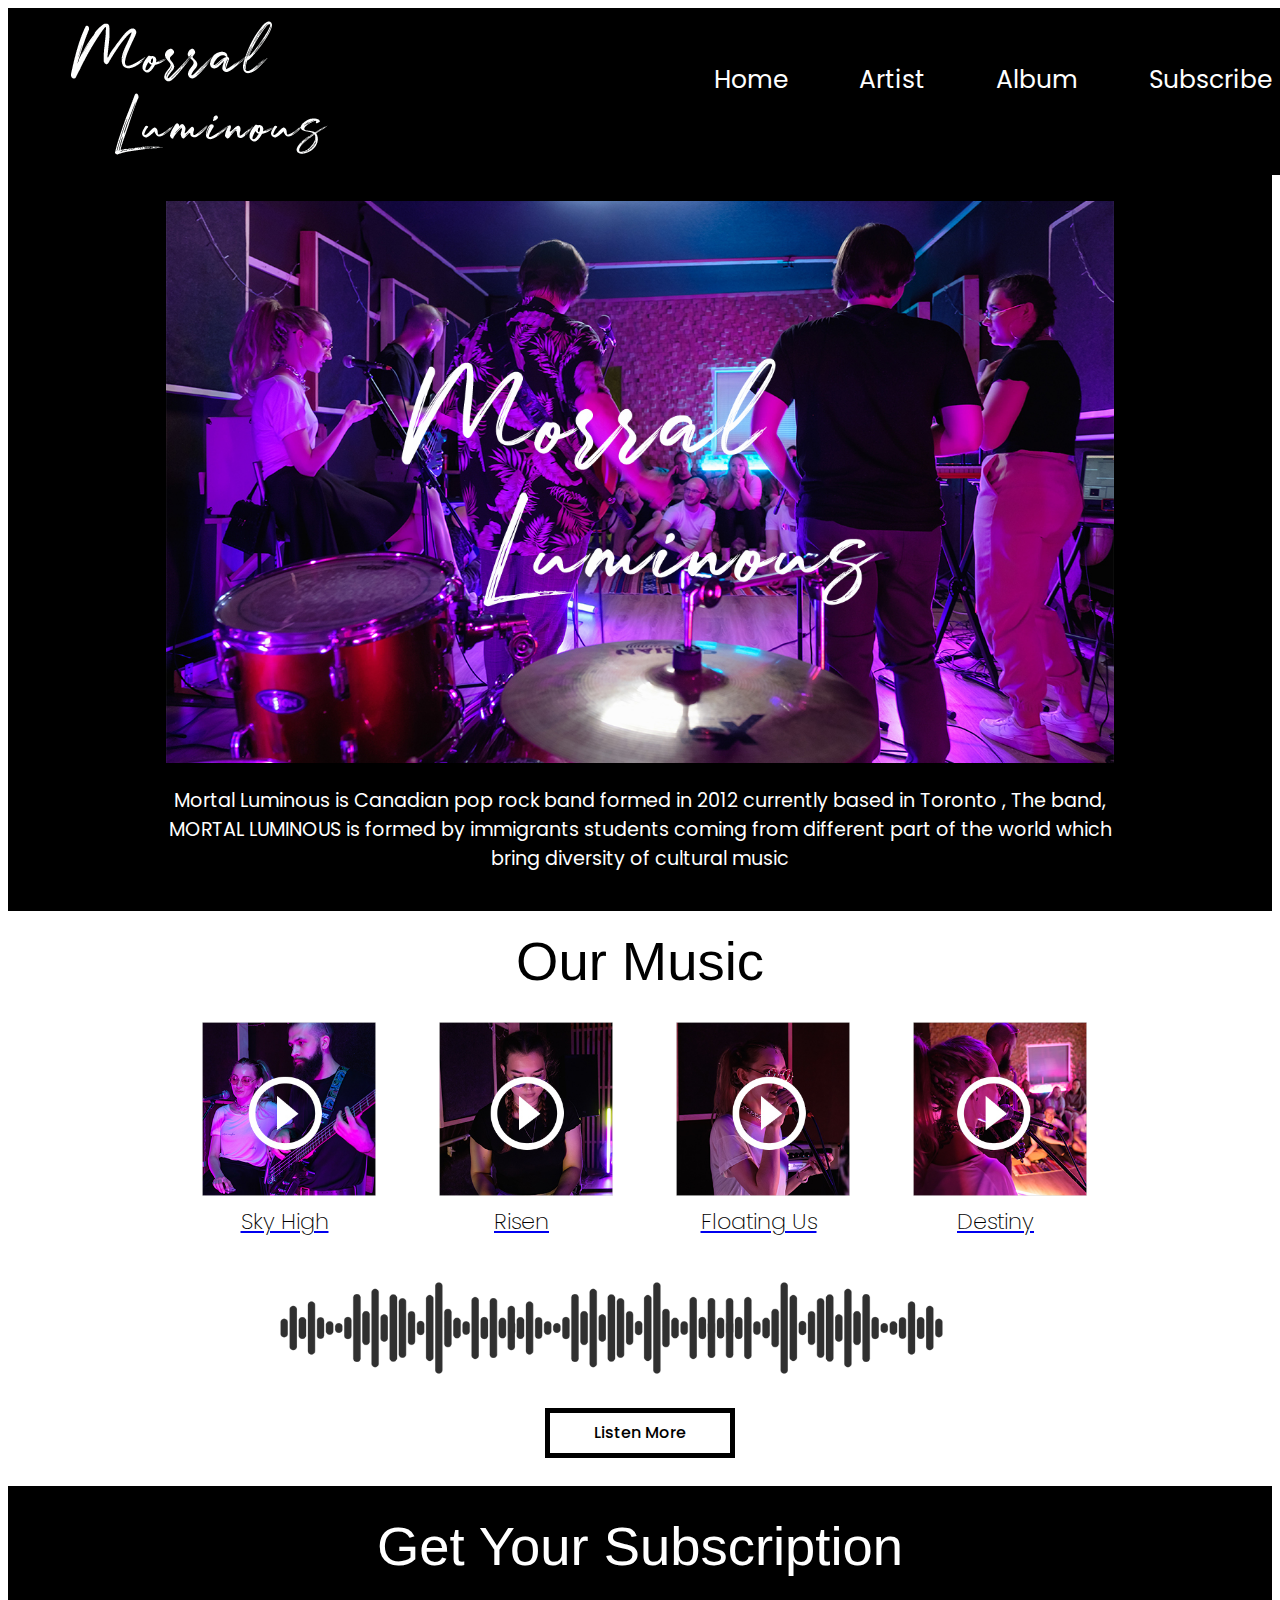
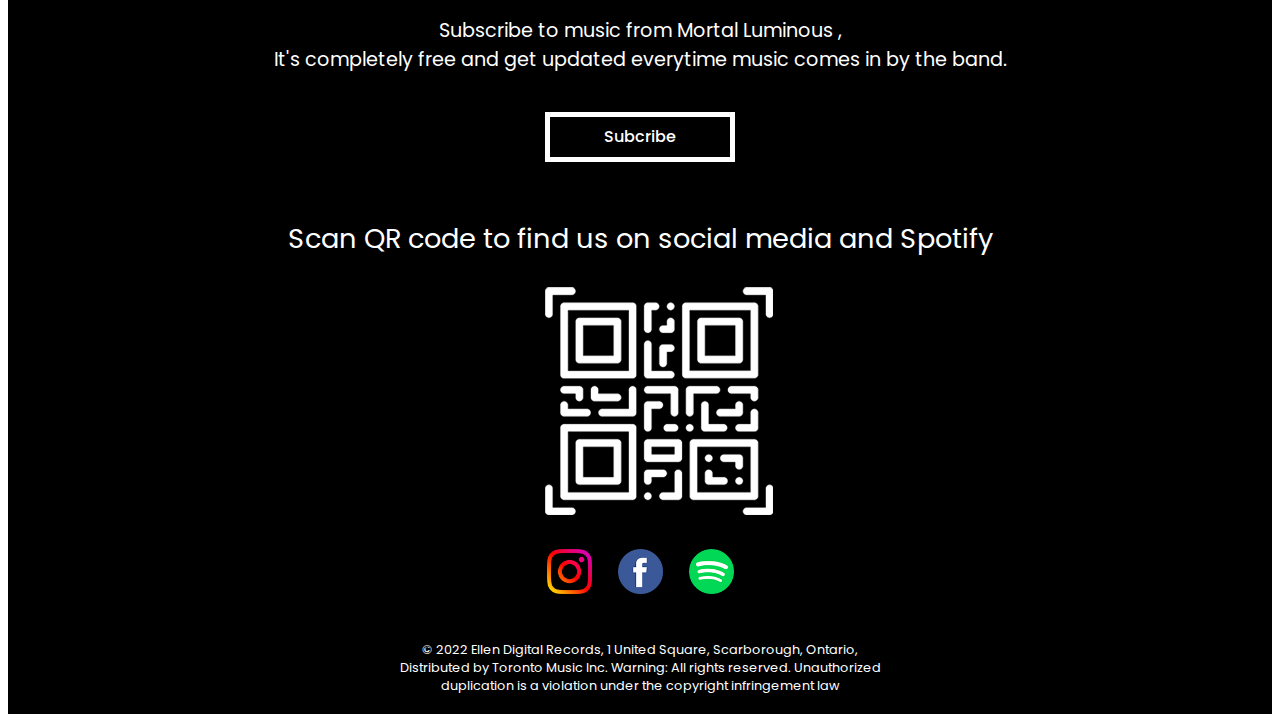
<file: Yadvendra_singh_Website_Code/index.html>
<!DOCTYPE html>
<html lang="En">
    <head>
        <title>Mortal Luminous</title>
        <meta charset="UTF-8">
        <meta name="viewport" content="width=device-width, initial-scale=1.0">
        <meta name="author" content="Yadvendra">
        <meta name="keywords" content="HTML, CSS">
        <meta name="description" content="Biography Page">
        <link rel="stylesheet" href="CSS/style.css">
        <link rel="preconnect" href="https://fonts.googleapis.com">
        <link rel="preconnect" href="https://fonts.gstatic.com" crossorigin>
        <link href="https://fonts.googleapis.com/css2?family=Poppins:wght@500&display=swap" rel="stylesheet">
        <link href="http://fonts.cdnfonts.com/css/julietta-messie" rel="stylesheet">
    </head>
    <body>
        <header class="header">
          <section class="mainlogo">
              <img src="Logo_Icons/Logo.png" alt="Music Band Logo">
          </section>
          <section class="menu">
            <a href="index.html">Home</a>
            <a href="artist.html">Artist</a>
            <a href="album.html">Album</a>
            <a href="subscribe.html">Subscribe</a>
          </section>
        </header>

        <main class="maincontent">
            <section class="mainbanner">
            <img src="Image/Banner.jpg" alt="Homepage Banner background image of band with their name" class="bannerimg">
            <p class="para">Mortal Luminous is Canadian pop rock band formed in 2012 currently based in Toronto , The band,<br>
                MORTAL LUMINOUS is formed by immigrants students coming from different part of the world which<br>
                bring diversity of cultural music</p>
            </section>
            <!--Banner Ends Here and Our Music Code starts from here-->
        <section class="Ourmusicarea">
            <section class="Ourmusicsection">
                <h1 class="ourmusciheading">Our Music</h1>
                <section class="albumimg">
                    <section class="albumoutersec">
                        <a href="album.html">
                            <img src="Image/Album1.jpg" alt="Band Album to play 1" class="albuminnersec">
                            <h2 class="musciname">Sky High</h2>
                        </a>
                    </section>
                    
                    <section class="albumoutersec">
                        <a href="album.html">
                          <img src="Image/Album2.jpg" alt="Band Album to play 2" class="albuminnersec">
                          <h2 class="musciname">Risen</h2>
                        </a>
                    </section>

                    <section class="albumoutersec">
                        <a href="album.html">
                           <img src="Image/Album3.jpg" alt="Band Album to play 3" class="albuminnersec">
                           <h2 class="musciname">Floating Us</h2>
                        </a>
                    </section>

                    <section class="albumoutersec">
                        <a href="album.html">
                          <img src="Image/Album4.jpg" alt="Band Album to play 4" class="albuminnersec">
                         <h2 class="musciname">Destiny</h2>
                        </a>
                    </section>

                </section>

                <section>
                    <img src="Image/musicwave.png" alt="Music Wave Image" class="musciwave">
                </section>
                <a href="album.html"><button type="button" class="listenmusicbutton">Listen More</button></a>
            </section>
        </section>
        <!--Our Music Code ends here and footer starts here-->
        <footer>
            <section class="footer">
                <section class="footerwidth">
                    <h1 class="footerheading">Get  Your Subscription</h1>
                    <p class="para">Subscribe to music from Mortal Luminous ,<br>
                        It's completely free and get updated everytime music comes in by the band.
                    </p>
                    
                    <a href="subscribe.html"><button type="button" class="subscribebutton">Subcribe</button></a>

                    <p class="para1">Scan QR code to find us on social media and Spotify</p>

                    <img src="Image/qr-code.png" alt="Qr Code to Scan for information" class="qrcode">

                    <section class="iconsection">
                        <a href="#"><img src="Logo_Icons/instagram.png" alt="instagram icon" class="mediaicon"></a>
                        <a href="#"><img src="Logo_Icons/facebook.png" alt="facebook icon" class="mediaicon"></a>
                        <a href="#"><img src="Logo_Icons/Spotify-Logo.png" alt="spotify icon" class="mediaicon"></a>

                    </section>

                    <p class="para2">© 2022 Ellen Digital Records, 1 United Square, Scarborough, Ontario,<br>
                        Distributed by Toronto Music Inc. Warning: All rights reserved. Unauthorized<br>
                        duplication is a violation under the copyright infringement law
                    </p>

                </section>
            </section>
        </footer>
        </main>
    </body>
    </html>
</file>
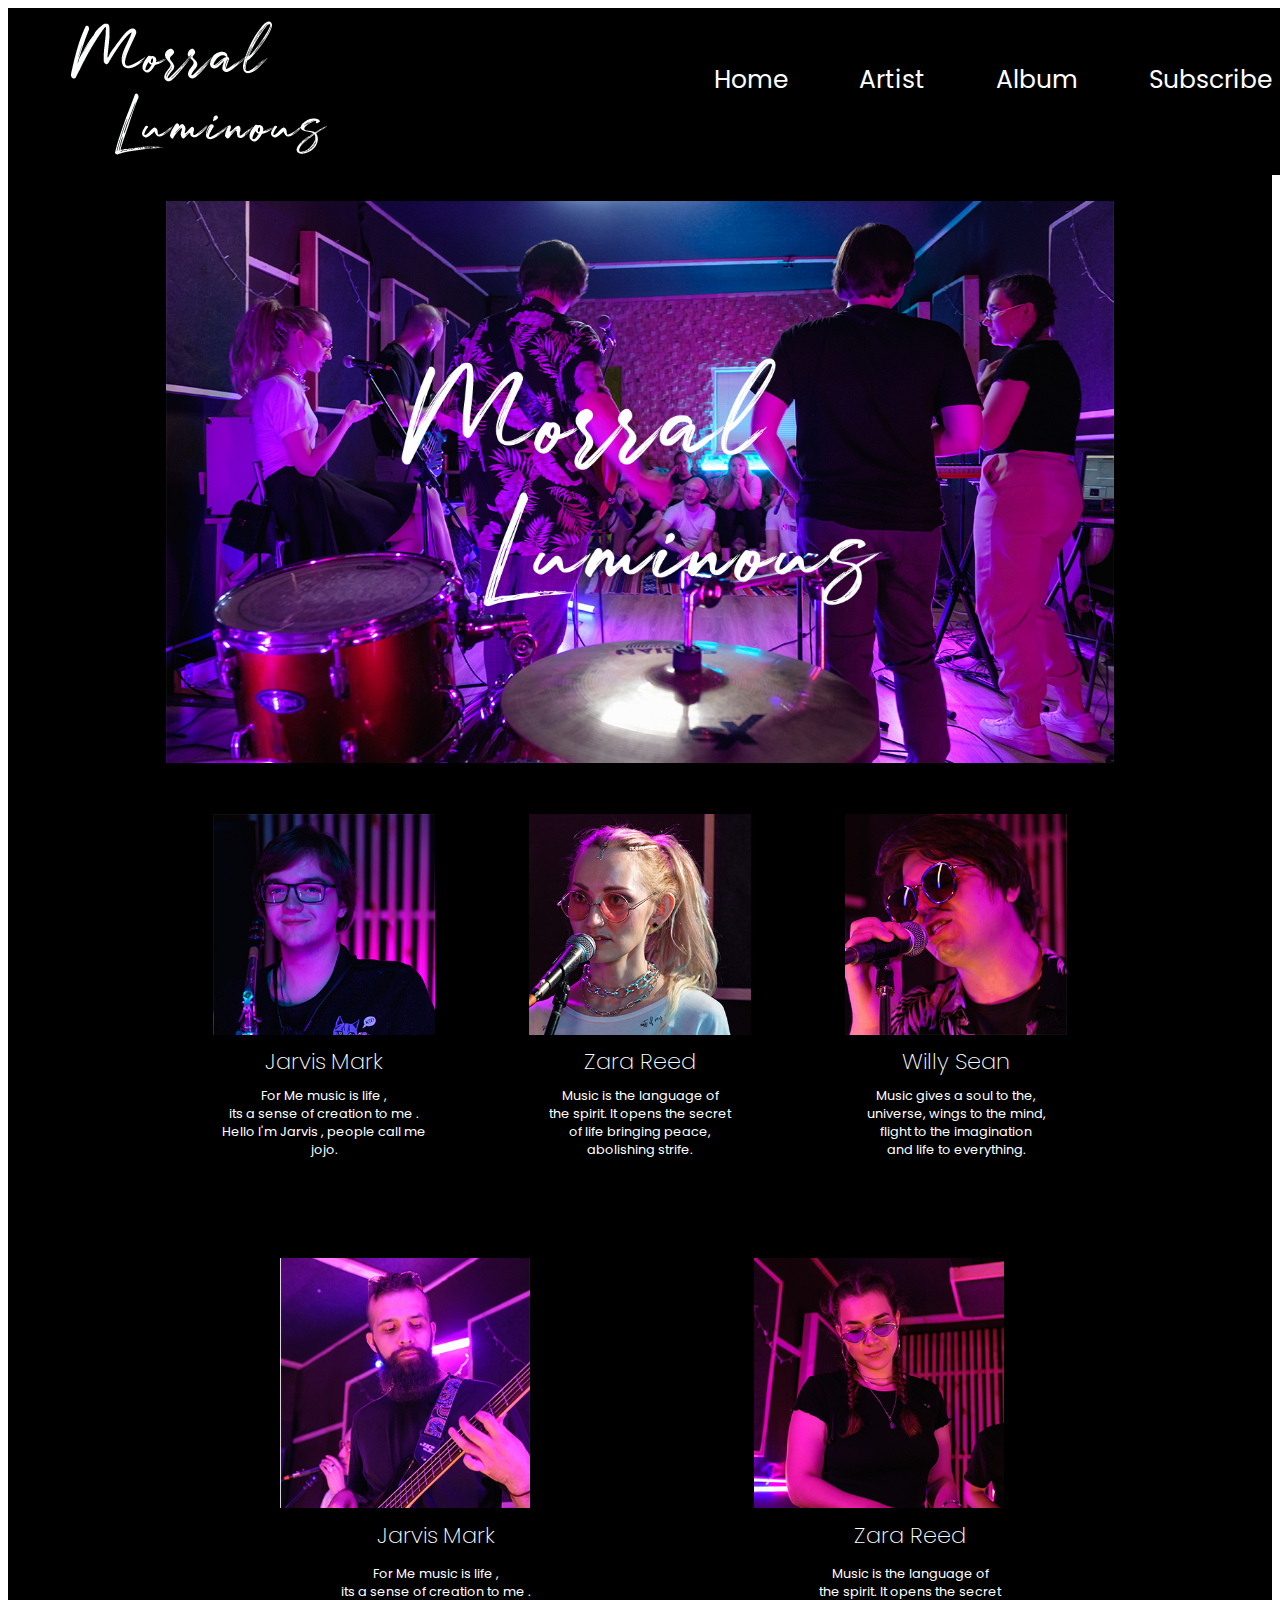
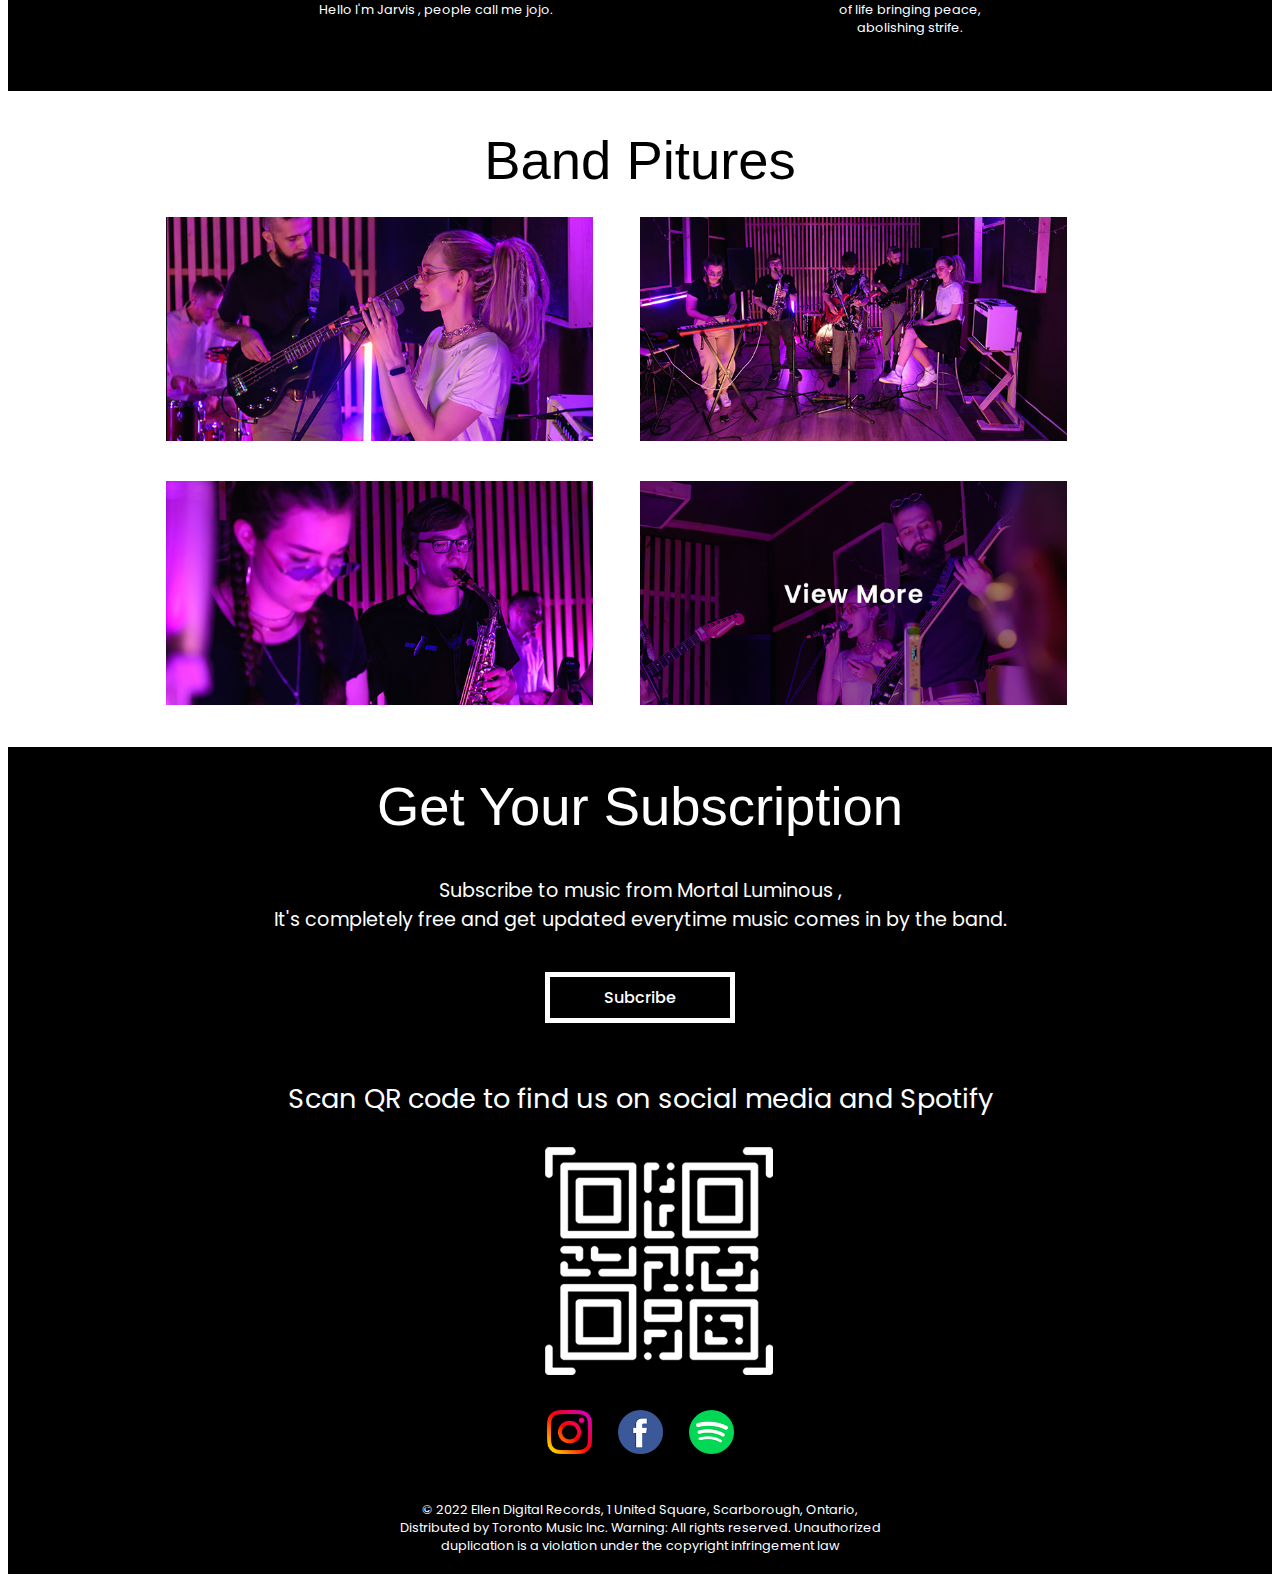
<file: Yadvendra_singh_Website_Code/artist.html>
<!DOCTYPE html>
<html lang="En">
    <head>
        <title>Mortal Luminous</title>
        <meta charset="UTF-8">
        <meta name="viewport" content="width=device-width, initial-scale=1.0">
        <meta name="author" content="Yadvendra">
        <meta name="keywords" content="HTML, CSS">
        <meta name="description" content="Biography Page">
        <link rel="stylesheet" href="CSS/style.css">
        <link rel="preconnect" href="https://fonts.googleapis.com">
        <link rel="preconnect" href="https://fonts.gstatic.com" crossorigin>
        <link href="https://fonts.googleapis.com/css2?family=Poppins:wght@500&display=swap" rel="stylesheet">
        <link href="http://fonts.cdnfonts.com/css/julietta-messie" rel="stylesheet">
    </head>
    <body>
        <header class="header">
          <section class="mainlogo">
              <img src="Logo_Icons/Logo.png" alt="Music Band Logo">
          </section>
          <section class="menu">
            <a href="index.html">Home</a>
            <a href="artist.html">Artist</a>
            <a href="album.html">Album</a>
            <a href="subscribe.html">Subscribe</a>
          </section>
        </header>

        <main class="maincontent">
            <section class="mainbanner">
            <img src="Image/Banner.jpg" alt="Homepage Banner background image of band with their name" class="bannerimg">
            
            <!--Banner Ends Here and Artist Code starts from here-->
            <secction class="artistdetails">
                <section class="artistsec1">
                    <img src="Image/1.jpg" alt="Artist Image" class="artistimg">
                    <h2 class="artistname">Jarvis Mark</h2>
                    <p class="artistpara">For Me music is life ,<br>
                        its a sense of creation to me .<br>
                        Hello I'm Jarvis , people call me jojo.</p>
                </section>

                <section class="artistsec1">
                    <img src="Image/2.jpg" alt="Artist Image" class="artistimg">
                    <h2 class="artistname">Zara Reed</h2>
                    <p class="artistpara">Music is the language of<br>
                        the spirit. It opens the secret<br>
                        of life bringing peace,<br>
                        abolishing strife.</p>
                </section>

                <section class="artistsec1">
                    <img src="Image/3.jpg" alt="Artist Image" class="artistimg">
                    <h2 class="artistname">Willy Sean</h2>
                    <p class="artistpara">Music gives a soul to the,<br>
                        universe, wings to the mind,<br>
                        flight to the imagination<br>
                        and life to everything.</p>
                </section>
            </secction>


            <section class="artistdetails">
                <section class="artistsec2">
                    <img src="Image/4.jpg" alt="Artist Image" class="artistimg4">
                    <h2 class="artistname">Jarvis Mark</h2>
                    <p class="artistpara">For Me music is life ,<br>
                        its a sense of creation to me .<br>
                        Hello I'm Jarvis , people call me jojo.</p>
                </section>

                <section class="artistsec2">
                    <img src="Image/5.jpg" alt="Artist Image" class="artistimg4">
                    <h2 class="artistname">Zara Reed</h2>
                    <p class="artistpara">Music is the language of<br>
                        the spirit. It opens the secret<br>
                        of life bringing peace,<br>
                        abolishing strife.</p>
                </section>
            </section>
        </section>

        <!--Artist ends here and footer starts here-->
        <!--Band Pitures-->
        <section class="merchandisesection">
            <h1 class="Merchandiseheading">Band Pitures</h1>
                <section class="mainbanner1">
                    <section class="newsletterimg">
                    <img src="Image/Bandpic1.jpg" alt="Newsletter Image" class="newslettersec1">
                    </section>

                    <section class="newsletterimg">
                    <img src="Image/Bandpic2.jpg" alt="Newsletter Image" class="newslettersec1">
                    </section>

                </section><br><br>

                <section class="mainbanner1">
                    <section class="newsletterimg">
                    <img src="Image/Bandpic3.jpg" alt="Newsletter Image" class="newslettersec1">
                    </section>

                    <section class="newsletterimg viewmoremerchandise">
                    <img src="Image/Bandpic4.jpg" alt="Newsletter Image" class="newslettersec1">
                    </section>

                </section>
            </section>
            <!--Band Pitures-->


        <footer>
            <section class="footer">
                <section class="footerwidth">
                    <h1 class="footerheading">Get  Your Subscription</h1>
                    <p class="para">Subscribe to music from Mortal Luminous ,<br>
                        It's completely free and get updated everytime music comes in by the band.
                    </p>
                    
                    <a href="subscribe.html"><button type="button" class="subscribebutton">Subcribe</button></a>

                    <p class="para1">Scan QR code to find us on social media and Spotify</p>

                    <img src="Image/qr-code.png" alt="Qr Code to Scan for information" class="qrcode">

                    <section class="iconsection">
                        <a href="#"><img src="Logo_Icons/instagram.png" alt="instagram icon" class="mediaicon"></a>
                        <a href="#"><img src="Logo_Icons/facebook.png" alt="facebook icon" class="mediaicon"></a>
                        <a href="#"><img src="Logo_Icons/Spotify-Logo.png" alt="spotify icon" class="mediaicon"></a>

                    </section>

                    <p class="para2">© 2022 Ellen Digital Records, 1 United Square, Scarborough, Ontario,<br>
                        Distributed by Toronto Music Inc. Warning: All rights reserved. Unauthorized<br>
                        duplication is a violation under the copyright infringement law
                    </p>

                </section>
            </section>
        </footer>
        </main>
    </body>
    </html>
</file>
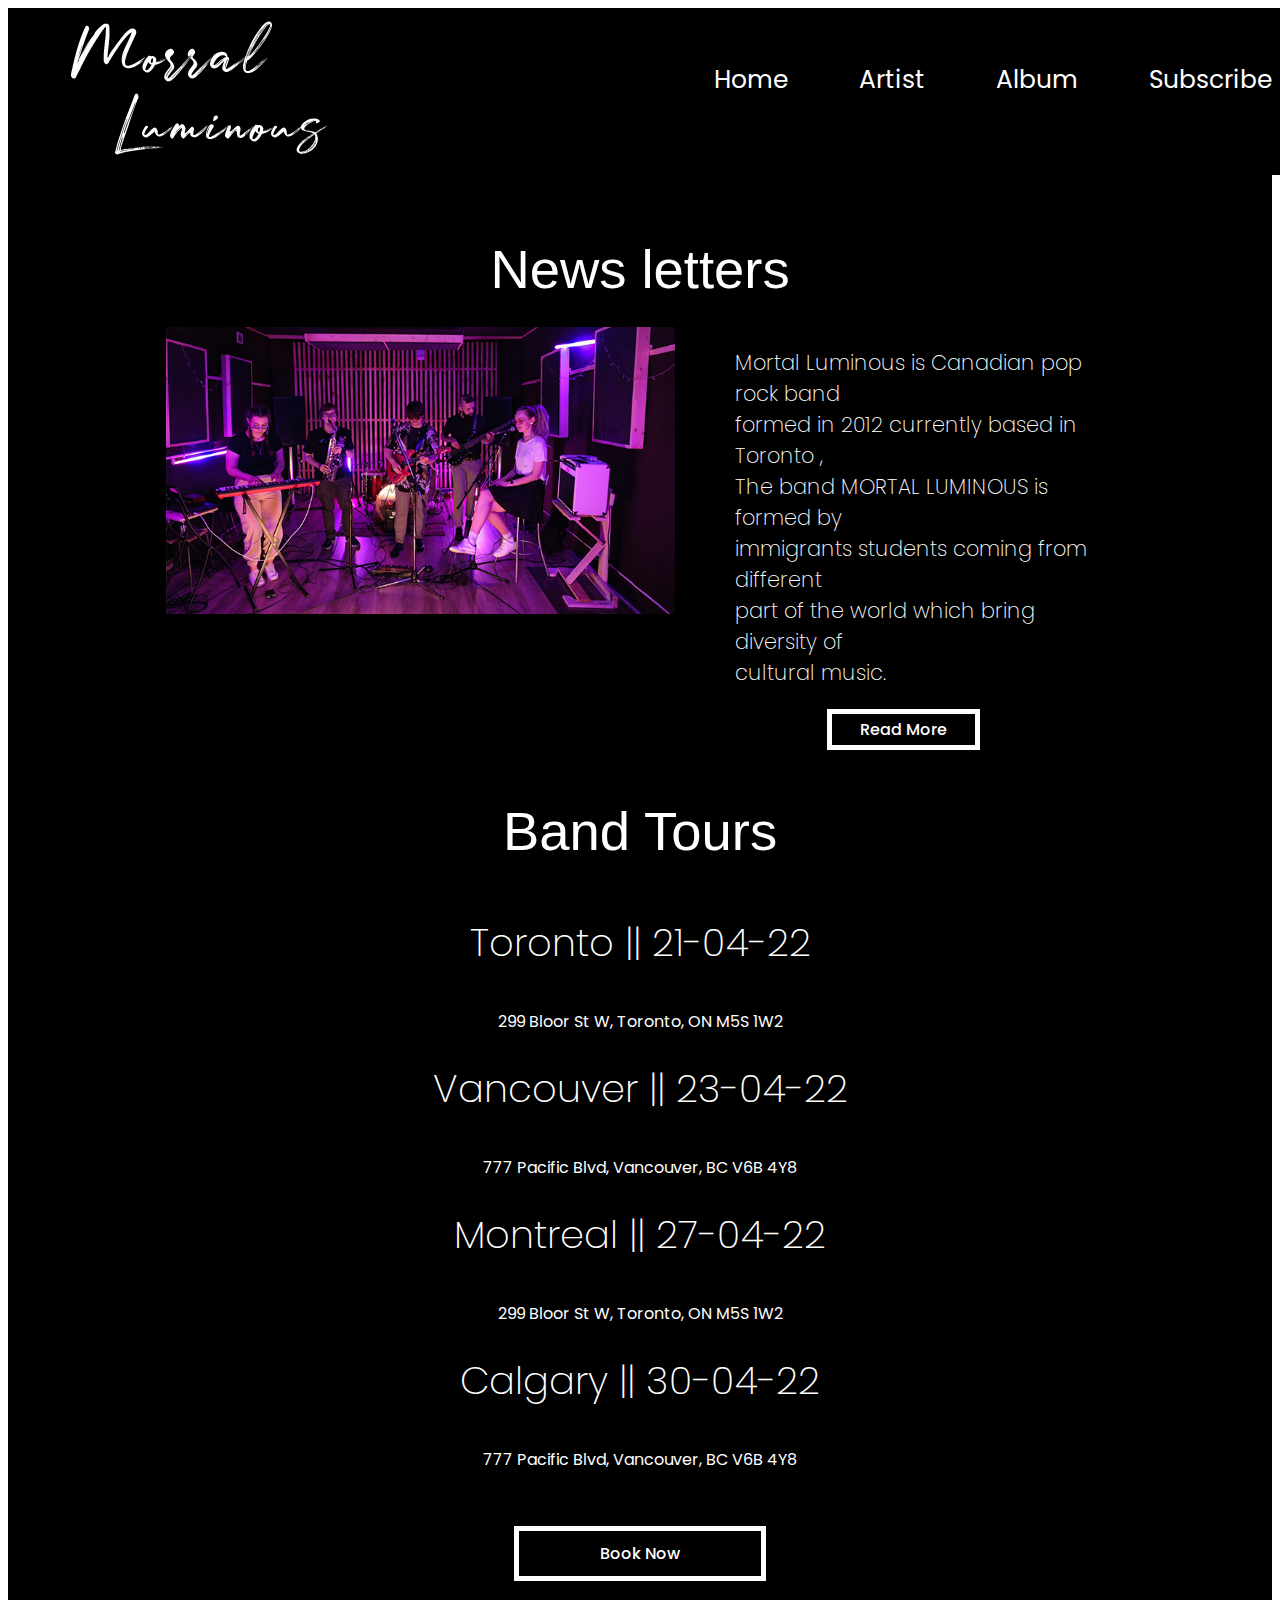
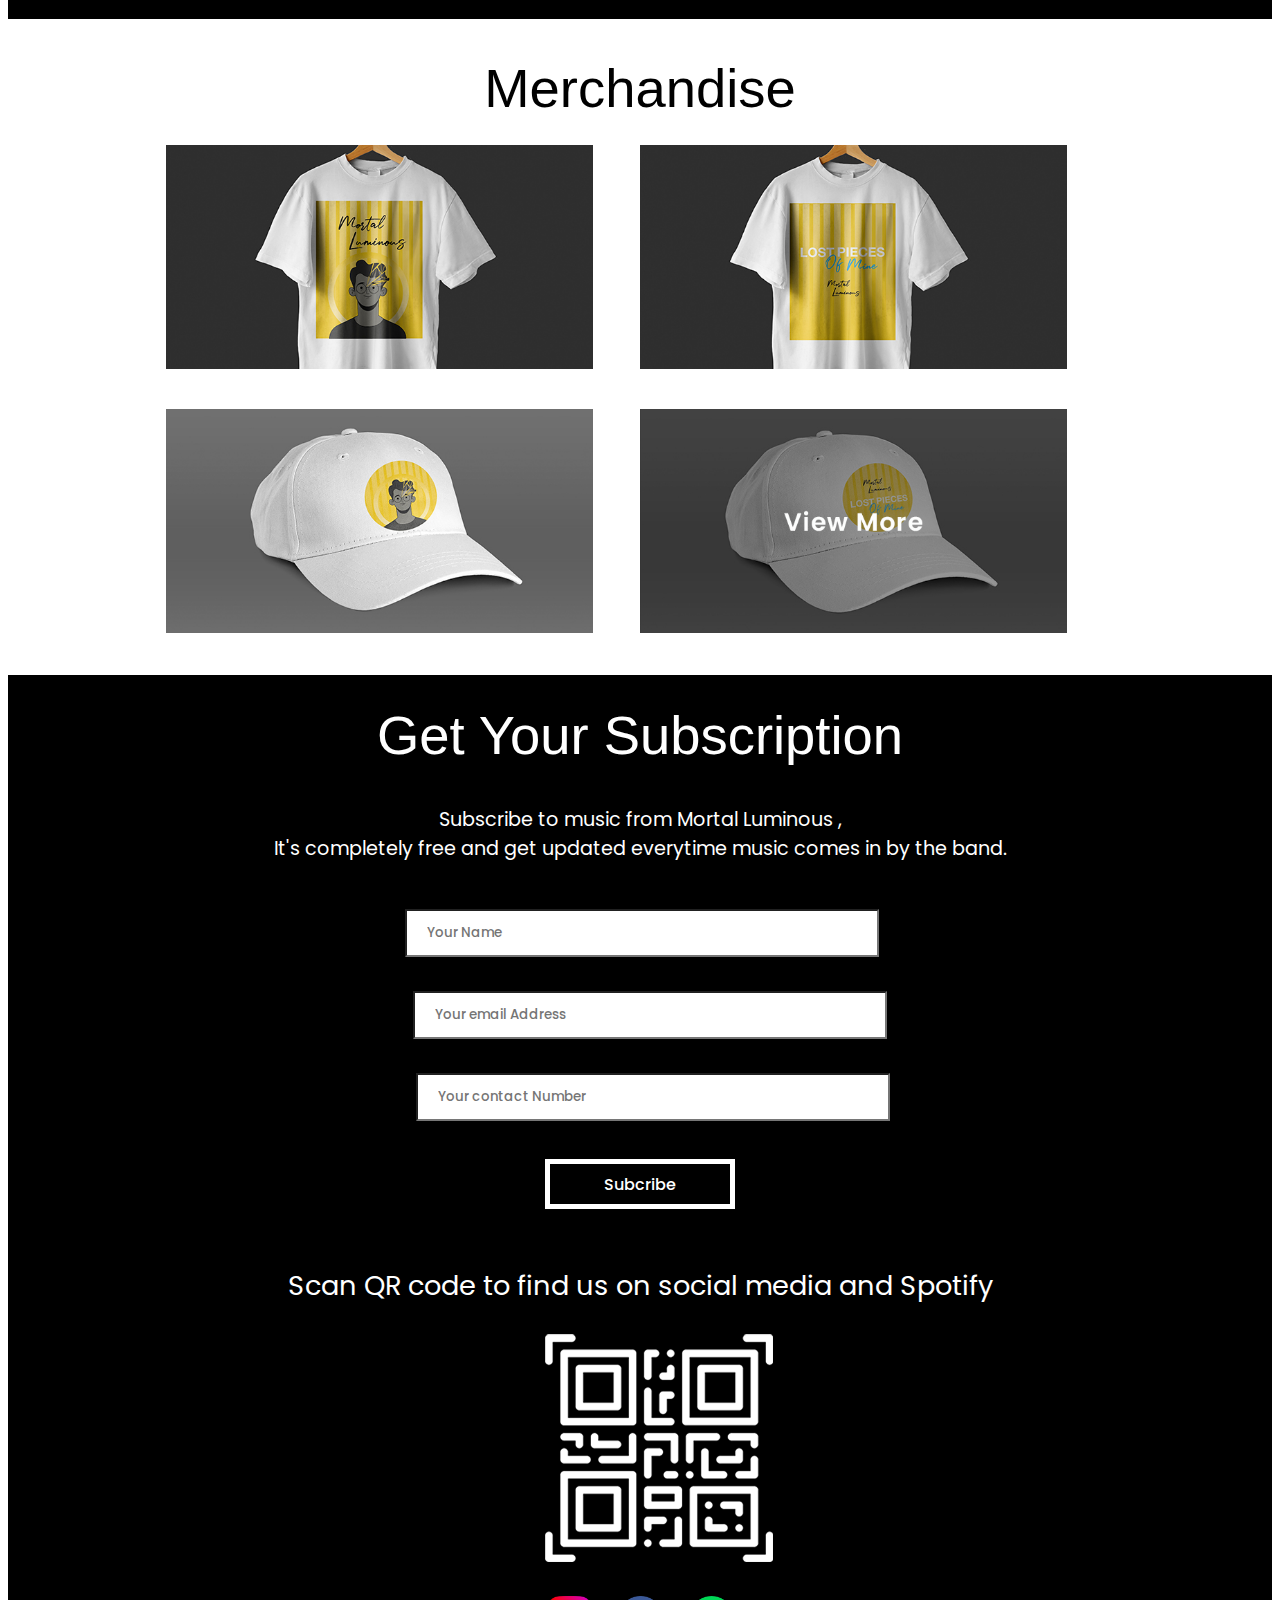
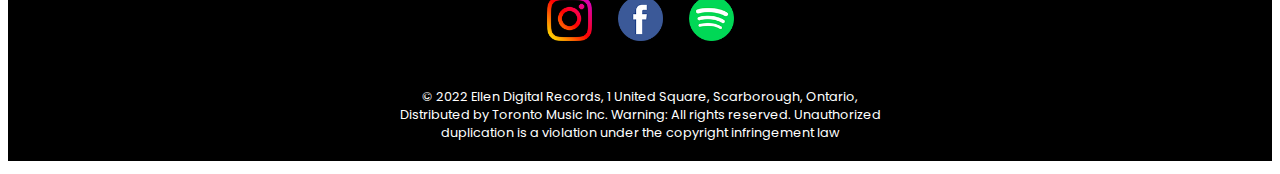
<file: Yadvendra_singh_Website_Code/subscribe.html>
<!DOCTYPE html>
<html lang="En">
    <head>
        <title>Mortal Luminous</title>
        <meta charset="UTF-8">
        <meta name="viewport" content="width=device-width, initial-scale=1.0">
        <meta name="author" content="Yadvendra">
        <meta name="keywords" content="HTML, CSS">
        <meta name="description" content="Biography Page">
        <link rel="stylesheet" href="CSS/style.css">
        <link rel="preconnect" href="https://fonts.googleapis.com">
        <link rel="preconnect" href="https://fonts.gstatic.com" crossorigin>
        <link href="https://fonts.googleapis.com/css2?family=Poppins:wght@500&display=swap" rel="stylesheet">
        <link href="http://fonts.cdnfonts.com/css/julietta-messie" rel="stylesheet">
    </head>
    <body>
        <header class="header">
          <section class="mainlogo">
              <img src="Logo_Icons/Logo.png" alt="Music Band Logo">
          </section>
          <section class="menu">
            <a href="index.html">Home</a>
            <a href="artist.html">Artist</a>
            <a href="album.html">Album</a>
            <a href="subscribe.html">Subscribe</a>
          </section>
        </header>

        <main class="maincontent">
            <h1 class="footerheading">News letters</h1>
            <section class="mainbanner1">
                <section class="newsletterimg">
                    <img src="Image/newsletter.jpg" alt="Newsletter Image" class="newslettersec1">
                </section>
                <section class="newlettertext">
                    <p class="newsletterpara">Mortal Luminous is Canadian pop rock band<br>
                        formed in 2012 currently based in Toronto ,<br>
                        The band MORTAL LUMINOUS is formed by<br>
                        immigrants students coming from different<br>
                        part of the world which bring diversity of<br>
                        cultural music.</p>
                        <a href="#"><button type="button" class="newsletterbutton">Read More</button></a>
                </section>
            </section>

            <h1 class="footerheading">Band Tours</h1>

            <h1 class="albumplaylist">
                Toronto || 21-04-22
            </h1>
            <p class="tourpara">299 Bloor St W, Toronto, ON M5S 1W2</p>

            <h1 class="albumplaylist">
                Vancouver  || 23-04-22
            </h1>
            <p class="tourpara">777 Pacific Blvd, Vancouver, BC V6B 4Y8</p>

            <h1 class="albumplaylist">
                Montreal || 27-04-22
            </h1>
            <p class="tourpara">299 Bloor St W, Toronto, ON M5S 1W2</p>

            <h1 class="albumplaylist">
                Calgary  || 30-04-22
            </h1>
            <p class="tourparalast">777 Pacific Blvd, Vancouver, BC V6B 4Y8</p>

            <a href="subscribe.html"><button type="button" class="subscribebutton">Book Now</button></a>

            <!--Merchandise section-->
            <section class="merchandisesection">
            <h1 class="Merchandiseheading">Merchandise</h1>
                <section class="mainbanner1">
                    <section class="newsletterimg">
                    <img src="Image/Mer1.jpg" alt="Newsletter Image" class="newslettersec1">
                    </section>

                    <section class="newsletterimg">
                    <img src="Image/Mer2.jpg" alt="Newsletter Image" class="newslettersec1">
                    </section>

                </section><br><br>

                <section class="mainbanner1">
                    <section class="newsletterimg">
                    <img src="Image/Mer3.jpg" alt="Newsletter Image" class="newslettersec1">
                    </section>

                    <section class="newsletterimg viewmoremerchandise">
                    <img src="Image/ViewMore.jpg" alt="Newsletter Image" class="newslettersec1">
                    </section>

                </section>
            </section>

            <footer>
                <section class="footer">
                    <section class="footerwidth">
                        <h1 class="footerheading">Get  Your Subscription</h1>
                        <p class="para">Subscribe to music from Mortal Luminous ,<br>
                            It's completely free and get updated everytime music comes in by the band.
                        </p>

                        <form class="subscribeform">
                            <label for="" class="formstyle" >Your Name</label>
                            <input type="text1" placeholder="Your Name" required><br><br>
        
                            <label for="" class="formstyle">Your Email Address</label>
                            <input type="text"placeholder="Your email Address" required><br><br>
        
                            <label for="" class="formstyle">Your Contact Number</label>
                            <input type="tel"placeholder="Your contact Number" required>
                        </form>
                        
                        <a href="subscribe.html"><button type="button" class="subscribebutton">Subcribe</button></a>
    
                        <p class="para1">Scan QR code to find us on social media and Spotify</p>
    
                        <img src="Image/qr-code.png" alt="Qr Code to Scan for information" class="qrcode">
    
                        <section class="iconsection">
                            <a href="#"><img src="Logo_Icons/instagram.png" alt="instagram icon" class="mediaicon"></a>
                            <a href="#"><img src="Logo_Icons/facebook.png" alt="facebook icon" class="mediaicon"></a>
                            <a href="#"><img src="Logo_Icons/Spotify-Logo.png" alt="spotify icon" class="mediaicon"></a>
    
                        </section>
    
                        <p class="para2">© 2022 Ellen Digital Records, 1 United Square, Scarborough, Ontario,<br>
                            Distributed by Toronto Music Inc. Warning: All rights reserved. Unauthorized<br>
                            duplication is a violation under the copyright infringement law
                        </p>
    
                    </section>
                </section>
            </footer>



        </main>

    </body>
    </html>
</file>
<file: Yadvendra_singh_Website_Code/CSS/style.css>
.body{
    height: 100%;
    font-family: 'Poppins', sans-serif;
    font-family: 'Julietta Messie', sans-serif;
    margin: 0%;
    padding: 0%;
}

/* HOME PAGE STYLEING START FORM HERE*/


/* Menu Styleing starts here*/
.header{
    position: relative;
    display: flex;
    font-family: 'Poppins', sans-serif;
    font-weight: 400;
    font-size: 1.2em;
    width: 100%;
}
.mainlogo{
    width: 50%;
    background-color: black;
    padding: 1%;
    padding-left: 5%;
}
.menu{
    width: 50%;
    display: flex;
    position: relative;
    background-color: black;
}
.menu a{
    padding: 6%;
    padding-top: 9%;
    font-size: 1.3em;
    background-color: black;
    text-decoration: none;
    color: white;
}
/* Menu Styleing ends here*/
.maincontent{
    width: 100%;
    background-color: black;
    padding-top: 2%;
}
.mainbanner{
    width: 75%;
    margin: auto;
}
.bannerimg{
    width: 100%;
}
.para{
    font-size: 1.2em;
    color: white;
    font-family: 'Poppins', sans-serif;
    text-align: center;
    padding-bottom: 2%;
}
.Ourmusicsection{
    background-color: white;
    width: 75%;
    margin: auto;
}
.ourmusciheading{
    color: black;
    padding: 2%;
    font-size: 3.4em;
    font-family: 'Julietta Messie', sans-serif;
    font-weight: 200;
    text-align: center;
    margin: 0%;
}
.Ourmusicarea{
    background-color: white;
}
.albumimg{
    display: flex;
    position: relative;
    width: 100%;
}
.albumoutersec{
    padding: 1%;
    margin: 0%;
}
.albuminnersec{
    width: 80%;
    margin-left: 12%;
}
.musciname{
    font-family: 'Poppins', sans-serif;
    font-weight: 200;
    text-align: center;
    margin: 0%;
    font-size: 1.4em;
    padding: 2%;
    color: black;

}
.musciname a{
    text-decoration: none;
}
.musciwave{
    width: 70%;
    padding: 3%;
    padding-left: 12%;
}
.listenmusicbutton{
  background-color: white; 
  color: black; 
  border: 5px solid #000000;
  padding: 0.8%;
  width: 20%;
  font-size: 1em;
  font-family: 'Poppins', sans-serif;
  font-weight: 500;
  margin-left: 40%;
  margin-bottom: 3%;
}
.listenmusicbutton:hover{
    background-color: #000000;
    color:white;
    transition: 0.5s;
}
/* Footer Styleing ends here*/
.footer{
    background-color: black;
}
.footerwidth{
    width: 75%;
    margin: auto;
}
.footerheading{
    color: white;
    padding: 2%;
    font-size: 3.4em;
    font-family: 'Julietta Messie', sans-serif;
    font-weight: 200;
    text-align: center;
    margin: 0%;
    padding-top: 3%;
}
.subscribebutton{
    background-color: black; 
  color: white; 
  border: 5px solid #ffffff;
  padding: 0.8%;
  width: 20%;
  font-size: 1em;
  font-family: 'Poppins', sans-serif;
  font-weight: 500;
  margin-left: 40%;
  margin-bottom: 3%;
}
.subscribebutton:hover{
    background-color: #ffffff;
    color: #000000;
    transition: 0.5s;
}
.para1{
    font-size: 1.7em;
    color: white;
    font-family: 'Poppins', sans-serif;
    text-align: center;
}
.qrcode{
    padding-left: 40%;
}
.iconsection{
    padding: 2%;
    padding-left: 39%;
}
.mediaicon{
    width: 8%;
    padding: 2%;
}
.para2{
    font-size: 0.8em;
    color: white;
    font-family: 'Poppins', sans-serif;
    text-align: center;
    padding-bottom: 2%;
}
.albumlogo{
    width: 100%;
    padding-top: 4%;
    padding-bottom: 4%;
}
.albumplaylist{
    color: #ffffff;
    font-size: 2.4em;
    font-family: 'Poppins', sans-serif;
    font-weight: 200;
    text-align: center;
    padding-bottom: 1%;
}
.mainbanner1{
    width: 75%;
    margin: auto;
    display: flex;
}
.newlettertext{
    width: 50%;
}
.newsletterpara{
    color: white;
    padding-left: 1%;
    font-family: 'Poppins', sans-serif;
    font-weight: 200;
    font-size: 1.3em;
}
.newslettersec1{
    width: 90%;
}
.newsletterbutton{
    background-color: black; 
  color: white; 
  border: 5px solid #ffffff;
  padding: 0.8%;
  width: 40%;
  font-size: 1em;
  font-family: 'Poppins', sans-serif;
  font-weight: 500;
  margin-left: 25%;
  margin-bottom: 3%;
}
.newsletterbutton:hover{
    background-color: #ffffff;
    color: #000000;
    transition: 0.5s;
}
.tourpara{
    text-align: center;
    font-size: 1em;
    font-family: 'Poppins', sans-serif;
    color: #ffffff;

}
.tourparalast{
    text-align: center;
    font-size: 1em;
    font-family: 'Poppins', sans-serif;
    color: #ffffff;
    padding-bottom: 3%;
}
.merchandisesection{
    background-color: white;
}
.Merchandiseheading{
    color: black;
    padding: 2%;
    font-size: 3.4em;
    font-family: 'Julietta Messie', sans-serif;
    font-weight: 200;
    text-align: center;
    margin: 0%;
    padding-top: 3%;
}
.viewmoremerchandise{
    padding-bottom: 4%;
}
input[type=text] {
    width: 50%;
    padding: 12px 20px;
    margin: 8px 0;
    box-sizing: border-box;
    font-family: 'Poppins', sans-serif;
    font-weight: 500;
    color: #a6a6a6;
    background-color: #ffffff;
    margin-left: 12%;
  }

  input[type=text1] {
    width: 50%;
    padding: 12px 20px;
    margin: 8px 0;
    box-sizing: border-box;
    font-family: 'Poppins', sans-serif;
    font-weight: 500;
    color: #a6a6a6;
    background-color: #ffffff;
    margin-left: 17%;
  }

  input[type=tel] {
    width: 50%;
    padding: 12px 20px;
    margin: 8px 0;
    box-sizing: border-box;
    font-family: 'Poppins', sans-serif;
    font-weight: 500;
    color: #a6a6a6;
    background-color: #ffffff;
    margin-left: 11%;
    margin-bottom: 4%;
  }
  .artistdetails{
      background-color: #000000;
      display: flex;
  }
  .artistimg{
      width: 100%;
  }
  .artistsec1{
      padding: 5%;
  }
  .artistname{
    font-family: 'Poppins', sans-serif;
    font-weight: 200;
    text-align: center;
    margin: 0%;
    font-size: 1.4em;
    padding: 2%;
    color: white;
}
.artistpara{
    color: #ffffff;
    font-family: 'Poppins', sans-serif;
    text-align: center;
    margin: 0%;
    font-size: 0.8em;
    padding: 2%;

}
.artistimg4{
    width: 80%;
}
.artistsec2{
    padding: 5%;
    padding-left: 12%;
}
audio{
    width: 50%;
    padding-left: 25%;
    padding-bottom: 4%
}
</file>
